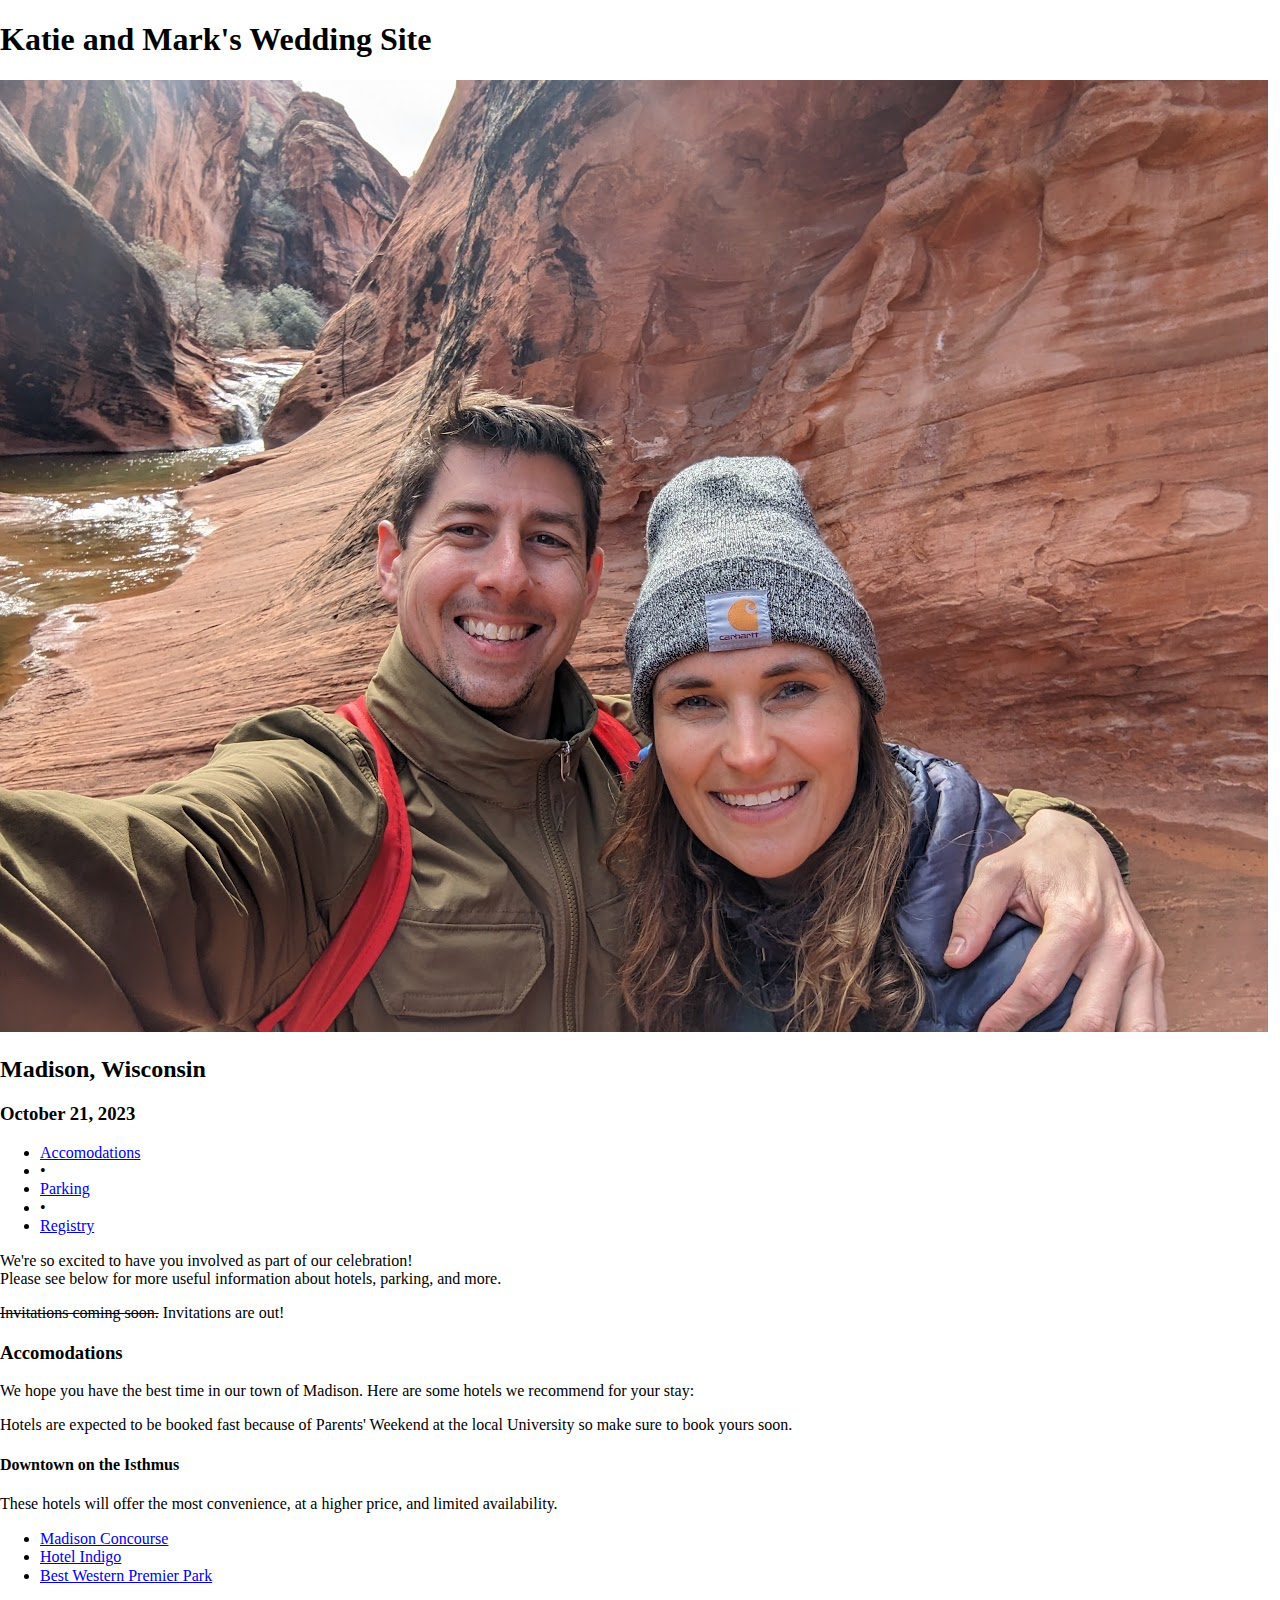
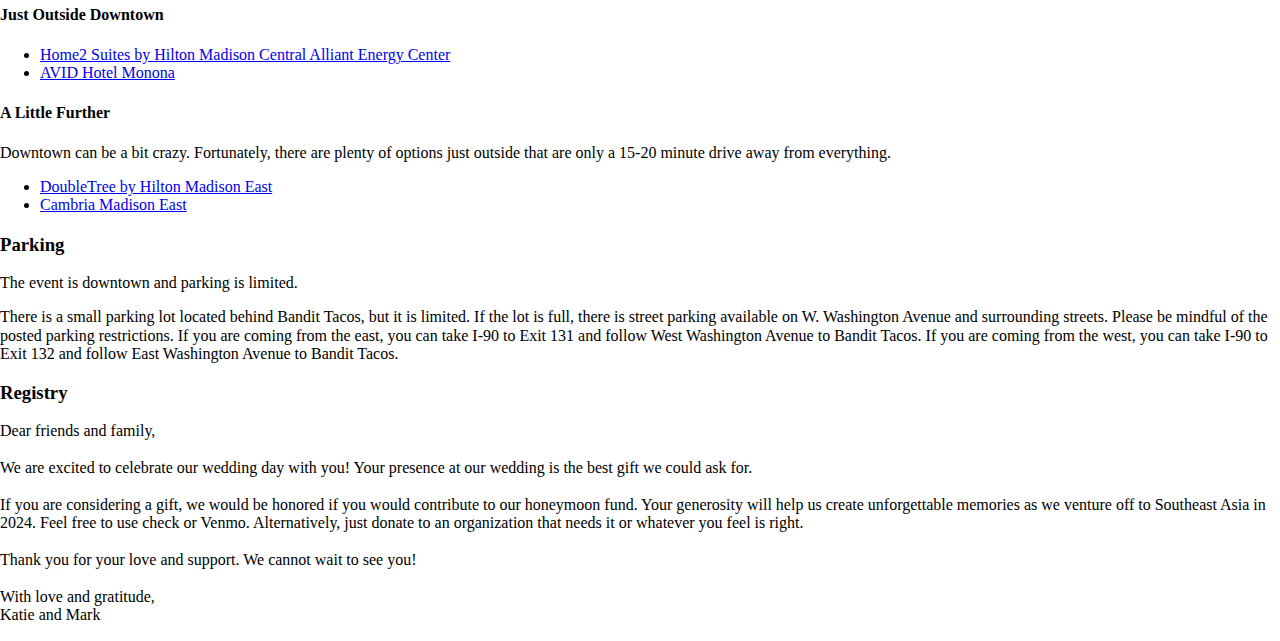
<file: index.html>
<!doctype html>
<html lang="">
<head>
    <meta charset="utf-8">
    <title>Mark and Katie's Wedding Celebration</title>

    <meta name="viewport" content="width=device-width, initial-scale=1">

    <link rel="icon" href="/favicon.ico" sizes="any">
    <link rel="icon" href="/icon.svg" type="image/svg+xml">
    <link rel="apple-touch-icon" href="icon.png">

    <link rel="stylesheet" href="css/normalize.css">
    <link rel="stylesheet" href="css/style.css">
    <meta name="theme-color" content="#ffffff">

</head>
<body>
    <div class="content">
        <section class="header">
            <h1 class="title">Katie and Mark's Wedding Site</h1>
            <img class="header-image" src="img/header.jpg" alt="title image"></img>
            <h2>Madison, Wisconsin</h2>
            <h3>October 21, 2023</h3>
        </section>

        <nav class="nav">
            <ul>
                <li><a href="#accomodations">Accomodations</a></li>
                <li>•</li>
                <li><a href="#parking">Parking</a></li>
                <li>•</li>
                <li><a href="#registry">Registry</a></li>
            </ul>
        </nav>

        <section class="section">
                <p>
                    We're so excited to have you involved as part of our celebration!
                    <br/>
                    Please see below for more useful information about hotels, parking, and more.
                </p>
            <p><strike>Invitations coming soon.</strike> Invitations are out!</p>
        </section>

        <section class="section accomodations">
            <h3 id="accomodations">Accomodations</h3>
            <p>We hope you have the best time in our town of Madison. Here are some hotels we recommend for your stay:</p>
                <section class="sub-section">
                    <p>Hotels are expected to be booked fast because of Parents' Weekend at the local University so make sure to book yours soon.</p>
                </section>

            <h4 id="accomodations-downtown">Downtown on the Isthmus</h4>
            <p>These hotels will offer the most convenience, at a higher price, and limited availability.</p>
            <ul>
                    <li><a href="https://www.concoursehotel.com/">Madison Concourse</a></li>
                    <li><a href="https://www.ihg.com/hotelindigo/hotels/us/en/madison/msnms/hoteldetail">Hotel Indigo</a></li>
                    <li><a href="https://www.bestwestern.com/en_US/book/hotel-rooms.50061.html?iata=00171880&ssob=BLBWI0004G&cid=BLBWI0004G:google:gmb:50061">Best Western Premier Park</a></li>
            </ul>

            <h4 id="accomodations-outer">Just Outside Downtown</h4>
            <p></p>
            <ul>
                <li><a href="https://www.hilton.com/en/hotels/msnmsht-home2-suites-madison-central-alliant-energy-center/">Home2 Suites by Hilton Madison Central Alliant Energy Center</a></li>
                <li><a href="https://www.ihg.com/avidhotels/hotels/us/en/monona/msnav/hoteldetail">AVID Hotel Monona</a></li>
            </ul>

            <h4 id="accomodations-outer">A Little Further</h4>
            <p>Downtown can be a bit crazy. Fortunately, there are plenty of options just outside that are only a 15-20 minute drive away from everything.</p>
            <ul>
                <li><a href="https://www.hilton.com/en/hotels/msnmadt-doubletree-madison-east/">DoubleTree by Hilton Madison East</a></li>
                <li><a href="https://www.cambria-madison.com/">Cambria Madison East</a></li>
            </ul>
        </section>

        <section>
            <h3 id="parking">Parking</h3>
                <p>The event is downtown and parking is limited.</p>

                <p>
                There is a small parking lot located behind Bandit Tacos, but it is limited. If the lot is full, there is street parking available on W. Washington Avenue and surrounding streets. Please be mindful of the posted parking restrictions.
                If you are coming from the east, you can take I-90 to Exit 131 and follow West Washington Avenue to Bandit Tacos. If you are coming from the west, you can take I-90 to Exit 132 and follow East Washington Avenue to Bandit Tacos.
                </p>

        </section>

        <section>
            <h3 id="registry">Registry</h3>
                <p>
                    Dear friends and family,
                    <br/>
                    <br/>

                    We are excited to celebrate our wedding day with you! Your presence at our wedding is the best gift we could ask for.
                    <br/>
                    <br/>

                    If you are considering a gift, we would be honored if you would contribute to our honeymoon fund. Your generosity will help us create unforgettable memories as we venture off to Southeast Asia in 2024. Feel free to use check or Venmo. Alternatively, just donate to an organization that needs it or whatever you feel is right.
                    <br/>
                    <br/>

                    Thank you for your love and support. We cannot wait to see you!
                    <br/>
                    <br/>

                    With love and gratitude,
                    <br/>
                    Katie and Mark
                </p>
        </section>

        <footer class="footer">
        </footer>
    </div>

</body>
</html>
</file>
<file: css/style.css>
.heading-img {
}
</file>
